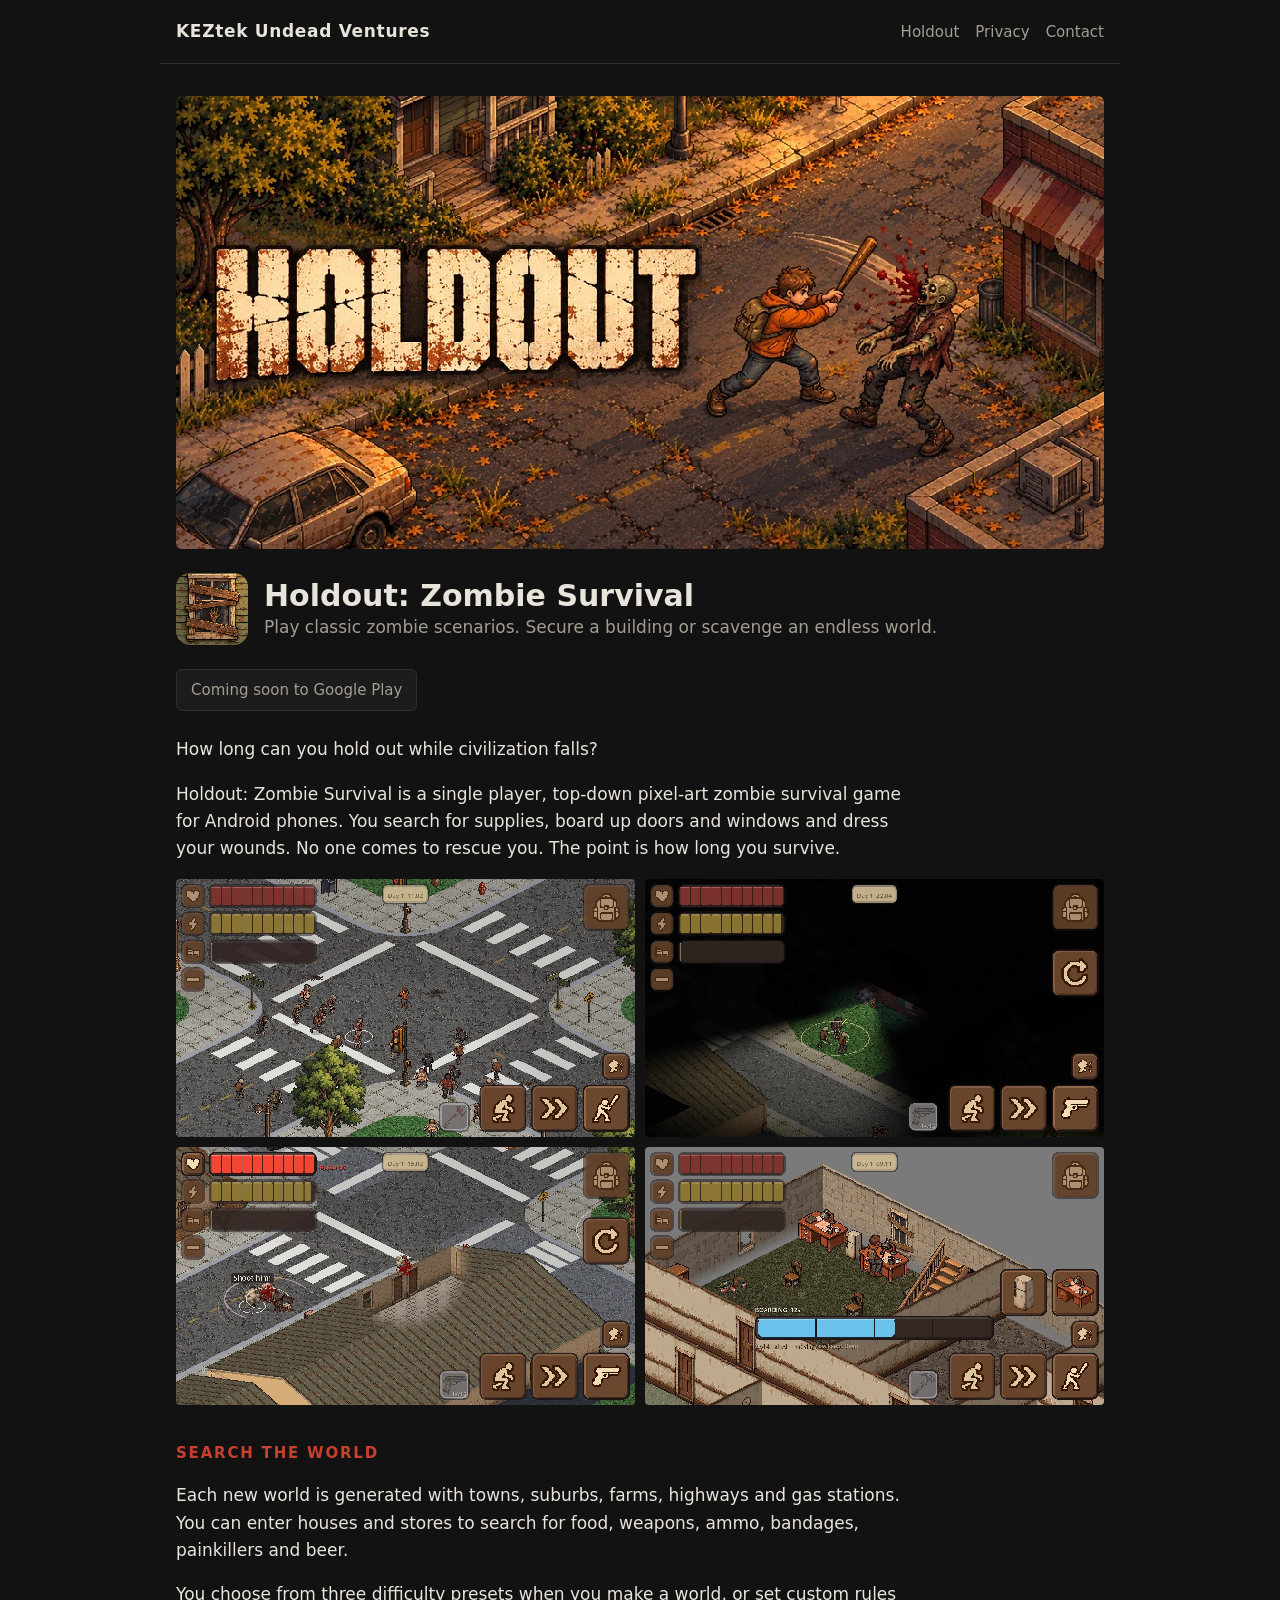
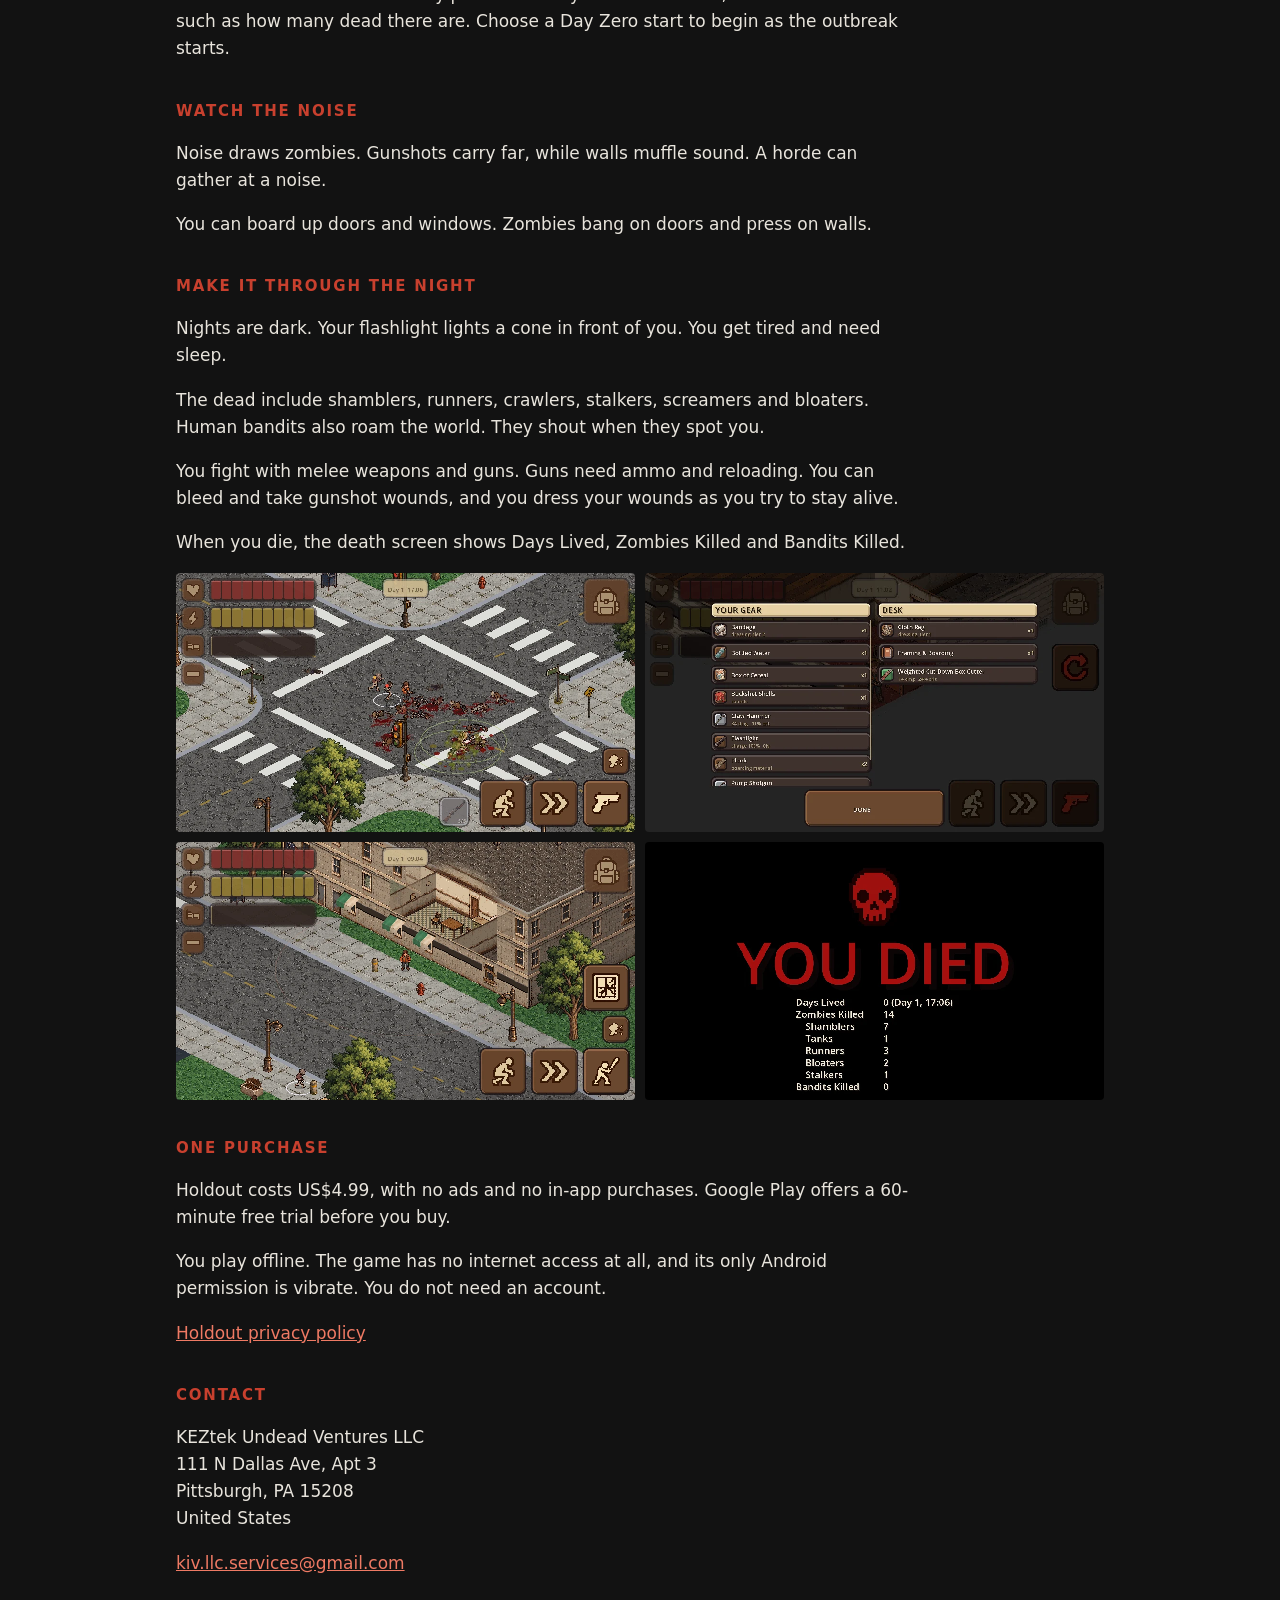
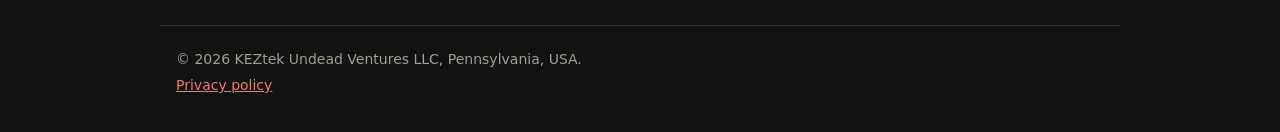
<file: index.html>
<!doctype html>
<html lang="en">
<head>
<meta charset="utf-8">
<meta name="viewport" content="width=device-width, initial-scale=1">
<meta name="google-site-verification" content="C60ZAEIhg9nm82VyGoHV3Zz7nIQEuDqJMAAfpR15XTM" />
<title>KEZtek Undead Ventures</title>
<meta name="description" content="KEZtek Undead Ventures LLC makes Holdout: Zombie Survival, a single player zombie survival game for Android.">
<link rel="icon" href="favicon.png">
<link rel="stylesheet" href="style.css">
</head>
<body>
<header class="site">
  <a class="brand" href="./">KEZtek Undead Ventures</a>
  <nav><a href="#holdout">Holdout</a><a href="holdout/privacy.html">Privacy</a><a href="#contact">Contact</a></nav>
</header>
<main>
  <section class="hero" id="holdout">
    <img class="feature" src="holdout/img/feature.webp" width="1024" height="500" alt="Holdout: Zombie Survival">
    <div class="title-row">
      <img src="holdout/img/icon.png" width="72" height="72" alt="">
      <div>
        <h1>Holdout: Zombie Survival</h1>
        <p class="tagline">Play classic zombie scenarios. Secure a building or scavenge an endless world.</p>
      </div>
    </div>
    <span class="badge">Coming soon to Google Play</span>
  </section>

  <p>How long can you hold out while civilization falls?</p>
  <p>Holdout: Zombie Survival is a single player, top-down pixel-art zombie survival game for Android phones. You search for supplies, board up doors and windows and dress your wounds. No one comes to rescue you. The point is how long you survive.</p>

  <div class="shots">
    <img src="holdout/img/1_horde.webp" width="960" height="540" alt="A horde of zombies closing in" loading="lazy">
    <img src="holdout/img/2_night.webp" width="960" height="540" alt="Night, lit by the flashlight cone" loading="lazy">
    <img src="holdout/img/3_bandits.webp" width="960" height="540" alt="Human bandits" loading="lazy">
    <img src="holdout/img/5_boarding.webp" width="960" height="540" alt="Boarding up a door" loading="lazy">
  </div>

  <h2>Search the world</h2>
  <p>Each new world is generated with towns, suburbs, farms, highways and gas stations. You can enter houses and stores to search for food, weapons, ammo, bandages, painkillers and beer.</p>
  <p>You choose from three difficulty presets when you make a world, or set custom rules such as how many dead there are. Choose a Day Zero start to begin as the outbreak starts.</p>

  <h2>Watch the noise</h2>
  <p>Noise draws zombies. Gunshots carry far, while walls muffle sound. A horde can gather at a noise.</p>
  <p>You can board up doors and windows. Zombies bang on doors and press on walls.</p>

  <h2>Make it through the night</h2>
  <p>Nights are dark. Your flashlight lights a cone in front of you. You get tired and need sleep.</p>
  <p>The dead include shamblers, runners, crawlers, stalkers, screamers and bloaters. Human bandits also roam the world. They shout when they spot you.</p>
  <p>You fight with melee weapons and guns. Guns need ammo and reloading. You can bleed and take gunshot wounds, and you dress your wounds as you try to stay alive.</p>
  <p>When you die, the death screen shows Days Lived, Zombies Killed and Bandits Killed.</p>

  <div class="shots">
    <img src="holdout/img/4_aftermath.webp" width="960" height="540" alt="The aftermath of a fight" loading="lazy">
    <img src="holdout/img/6_loot.webp" width="960" height="540" alt="Searching a desk for supplies" loading="lazy">
    <img src="holdout/img/7_town.webp" width="960" height="540" alt="A generated town" loading="lazy">
    <img src="holdout/img/8_death.webp" width="960" height="540" alt="The death screen with Days Lived and kills" loading="lazy">
  </div>

  <h2>One purchase</h2>
  <p>Holdout costs US$4.99, with no ads and no in-app purchases. Google Play offers a 60-minute free trial before you buy.</p>
  <p>You play offline. The game has no internet access at all, and its only Android permission is vibrate. You do not need an account.</p>
  <p><a href="holdout/privacy.html">Holdout privacy policy</a></p>

  <h2 id="contact">Contact</h2>
  <p>KEZtek Undead Ventures LLC<br>111 N Dallas Ave, Apt 3<br>Pittsburgh, PA 15208<br>United States</p>
  <p><a href="mailto:kiv.llc.services@gmail.com">kiv.llc.services@gmail.com</a></p>
</main>
<footer class="site">
  <p>&copy; 2026 KEZtek Undead Ventures LLC, Pennsylvania, USA.</p>
  <p><a href="holdout/privacy.html">Privacy policy</a></p>
</footer>
</body>
</html>
</file>
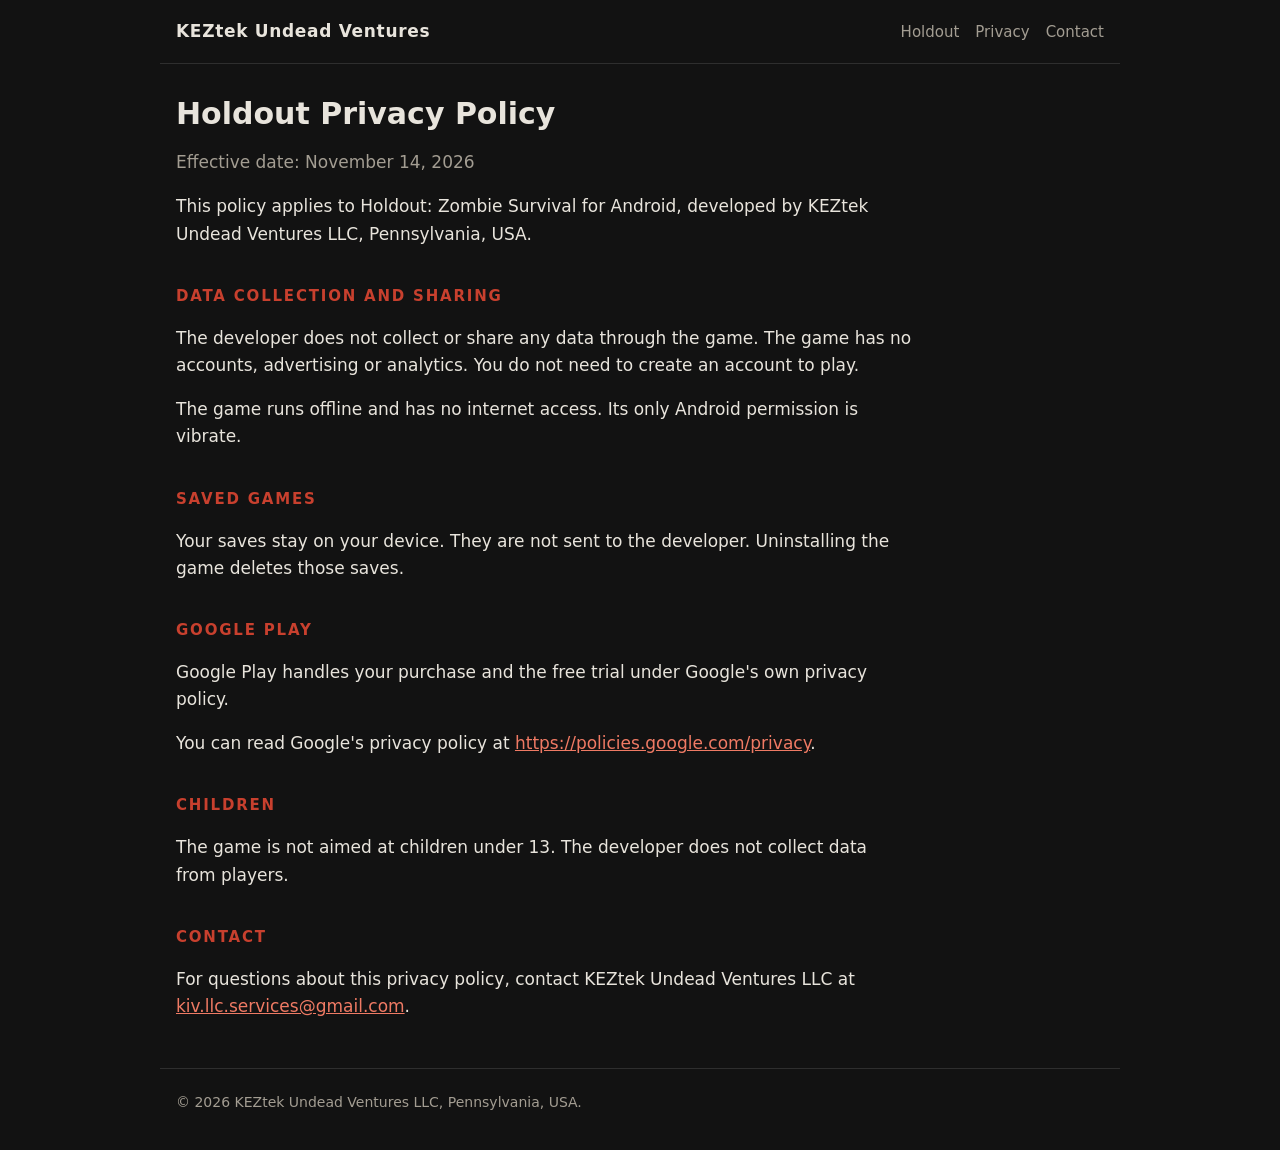
<file: holdout/privacy.html>
<!doctype html>
<html lang="en">
<head>
<meta charset="utf-8">
<meta name="viewport" content="width=device-width, initial-scale=1">
<title>Holdout Privacy Policy</title>
<meta name="description" content="Privacy policy for Holdout: Zombie Survival for Android, by KEZtek Undead Ventures LLC.">
<link rel="icon" href="../favicon.png">
<link rel="stylesheet" href="../style.css">
</head>
<body>
<header class="site">
  <a class="brand" href="../">KEZtek Undead Ventures</a>
  <nav><a href="../#holdout">Holdout</a><a href="privacy.html">Privacy</a><a href="../#contact">Contact</a></nav>
</header>
<main class="policy">
  <h1>Holdout Privacy Policy</h1>
  <p class="meta">Effective date: November 14, 2026</p>
  <p>This policy applies to Holdout: Zombie Survival for Android, developed by KEZtek Undead Ventures LLC, Pennsylvania, USA.</p>

  <h2>Data collection and sharing</h2>
  <p>The developer does not collect or share any data through the game. The game has no accounts, advertising or analytics. You do not need to create an account to play.</p>
  <p>The game runs offline and has no internet access. Its only Android permission is vibrate.</p>

  <h2>Saved games</h2>
  <p>Your saves stay on your device. They are not sent to the developer. Uninstalling the game deletes those saves.</p>

  <h2>Google Play</h2>
  <p>Google Play handles your purchase and the free trial under Google's own privacy policy.</p>
  <p>You can read Google's privacy policy at <a href="https://policies.google.com/privacy">https://policies.google.com/privacy</a>.</p>

  <h2>Children</h2>
  <p>The game is not aimed at children under 13. The developer does not collect data from players.</p>

  <h2>Contact</h2>
  <p>For questions about this privacy policy, contact KEZtek Undead Ventures LLC at <a href="mailto:kiv.llc.services@gmail.com">kiv.llc.services@gmail.com</a>.</p>
</main>
<footer class="site">
  <p>&copy; 2026 KEZtek Undead Ventures LLC, Pennsylvania, USA.</p>
</footer>
</body>
</html>
</file>
<file: style.css>
:root {
  --bg: #121212;
  --panel: #1c1c1c;
  --text: #e8e4dc;
  --muted: #a39d92;
  --accent: #c8402e;
  --rule: #2e2e2e;
  --max: 960px;
}
* { box-sizing: border-box; }
html { -webkit-text-size-adjust: 100%; }
body {
  margin: 0;
  background: var(--bg);
  color: var(--text);
  font: 17px/1.6 system-ui, -apple-system, "Segoe UI", Roboto, sans-serif;
}
a { color: #ef7a64; }
a:hover { color: #ff9a86; }
header.site, footer.site, main {
  max-width: var(--max);
  margin: 0 auto;
  padding: 0 16px;
}
header.site {
  display: flex;
  align-items: center;
  justify-content: space-between;
  gap: 12px;
  padding-top: 18px;
  padding-bottom: 18px;
  border-bottom: 1px solid var(--rule);
}
header.site .brand { color: var(--text); text-decoration: none; font-weight: 700; letter-spacing: 0.04em; }
header.site nav a { margin-left: 16px; color: var(--muted); text-decoration: none; font-size: 15px; }
header.site nav a:hover { color: var(--text); }
.hero { padding: 32px 0 8px; }
.hero img.feature { width: 100%; height: auto; display: block; border-radius: 6px; image-rendering: pixelated; }
.title-row { display: flex; align-items: center; gap: 16px; margin: 24px 0 8px; }
.title-row img { width: 72px; height: 72px; border-radius: 14px; image-rendering: pixelated; }
h1 { font-size: 30px; line-height: 1.2; margin: 0; }
h2 { font-size: 15px; letter-spacing: 0.12em; text-transform: uppercase; color: var(--accent); margin: 36px 0 8px; }
.tagline { color: var(--muted); margin: 0; }
.badge { display: inline-block; margin-top: 16px; padding: 8px 14px; border: 1px solid var(--rule); border-radius: 6px; background: var(--panel); color: var(--muted); font-size: 15px; }
.shots { display: grid; grid-template-columns: repeat(2, 1fr); gap: 10px; margin: 16px 0; }
.shots img { width: 100%; height: auto; display: block; border-radius: 4px; image-rendering: pixelated; }
@media (max-width: 600px) {
  .shots { grid-template-columns: 1fr; }
  h1 { font-size: 24px; }
  .title-row img { width: 56px; height: 56px; }
}
main p { max-width: 68ch; }
.policy h1 { margin-top: 32px; }
.policy .meta { color: var(--muted); }
footer.site {
  margin-top: 48px;
  padding-top: 18px;
  padding-bottom: 32px;
  border-top: 1px solid var(--rule);
  color: var(--muted);
  font-size: 14px;
}
footer.site p { margin: 4px 0; }
</file>
